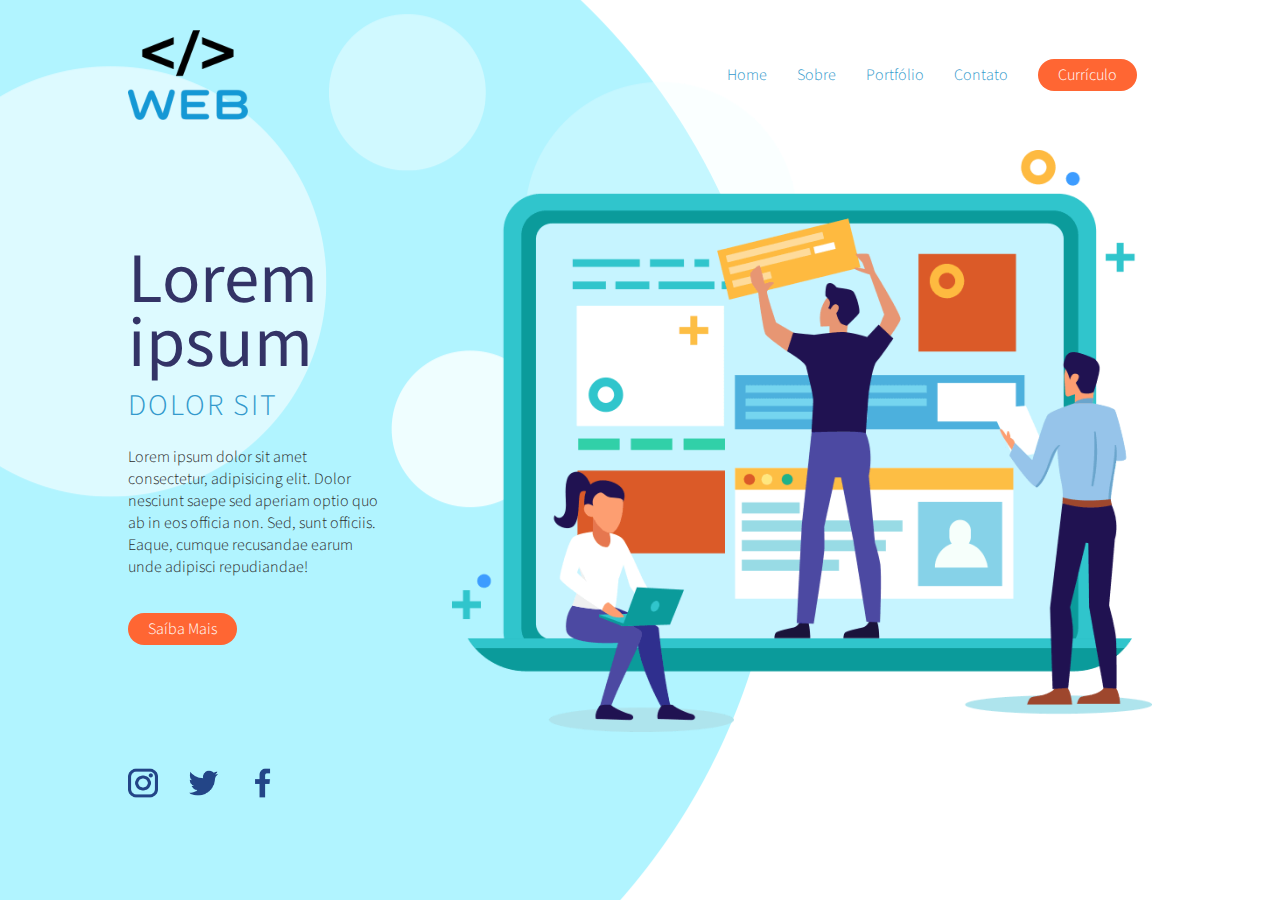
<file: index.html>
<!DOCTYPE html>
<html lang="pt-br">
  <head>
    <meta charset="UTF-8" />
    <meta http-equiv="X-UA-Compatible" content="IE=edge" />
    <meta name="viewport" content="width=device-width, initial-scale=1.0" />
    <link rel="stylesheet" href="./assets/css/style.css" />
    <title>Meu Site</title>
  </head>
  <body>
    <header class="container">
      <section class="row">
        <img src="./assets/images/logo.png" alt="Logo da empresa WEB" />

        <nav>
          <ul>
            <li>
              <a href="#"> Home </a>
            </li>

            <li>
              <a href="#"> Sobre </a>
            </li>

            <li>
              <a href="#"> Portfólio </a>
            </li>

            <li>
              <a href="#"> Contato </a>
            </li>

            <li>
              <a href="#" class="btn btn-laranja"> Currículo </a>
            </li>
          </ul>
        </nav>
      </section>
    </header>

    <main class="container">
      <section class="row sobre-web-design">
        <article>
          <h1>Lorem ipsum</h1>
          <h2>Dolor sit</h2>

          <p>
            Lorem ipsum dolor sit amet consectetur, adipisicing elit. Dolor
            nesciunt saepe sed aperiam optio quo ab in eos officia non. Sed,
            sunt officiis. Eaque, cumque recusandae earum unde adipisci
            repudiandae!
          </p>

          <a href="#" class="btn btn-laranja">Saíba Mais</a>
        </article>

        <figcaption>
          <img src="./assets/images/layout-web.png" alt="Criação de Site" />
        </figcaption>
      </section>
    </main>

    <footer class="container">
      <ul class="row">
        <li>
          <a href="#">
            <img src="./assets/images/logo-insta.png" alt="Instagram" />
          </a>
        </li>

        <li>
          <a href="#">
            <img src="./assets/images/logo-twitter.png" alt="Twitter" />
          </a>
        </li>

        <li>
          <a href="#">
            <img src="./assets/images/logo-facebook.png" alt="Facebook" />
          </a>
        </li>
      </ul>
    </footer>
  </body>
</html>
</file>
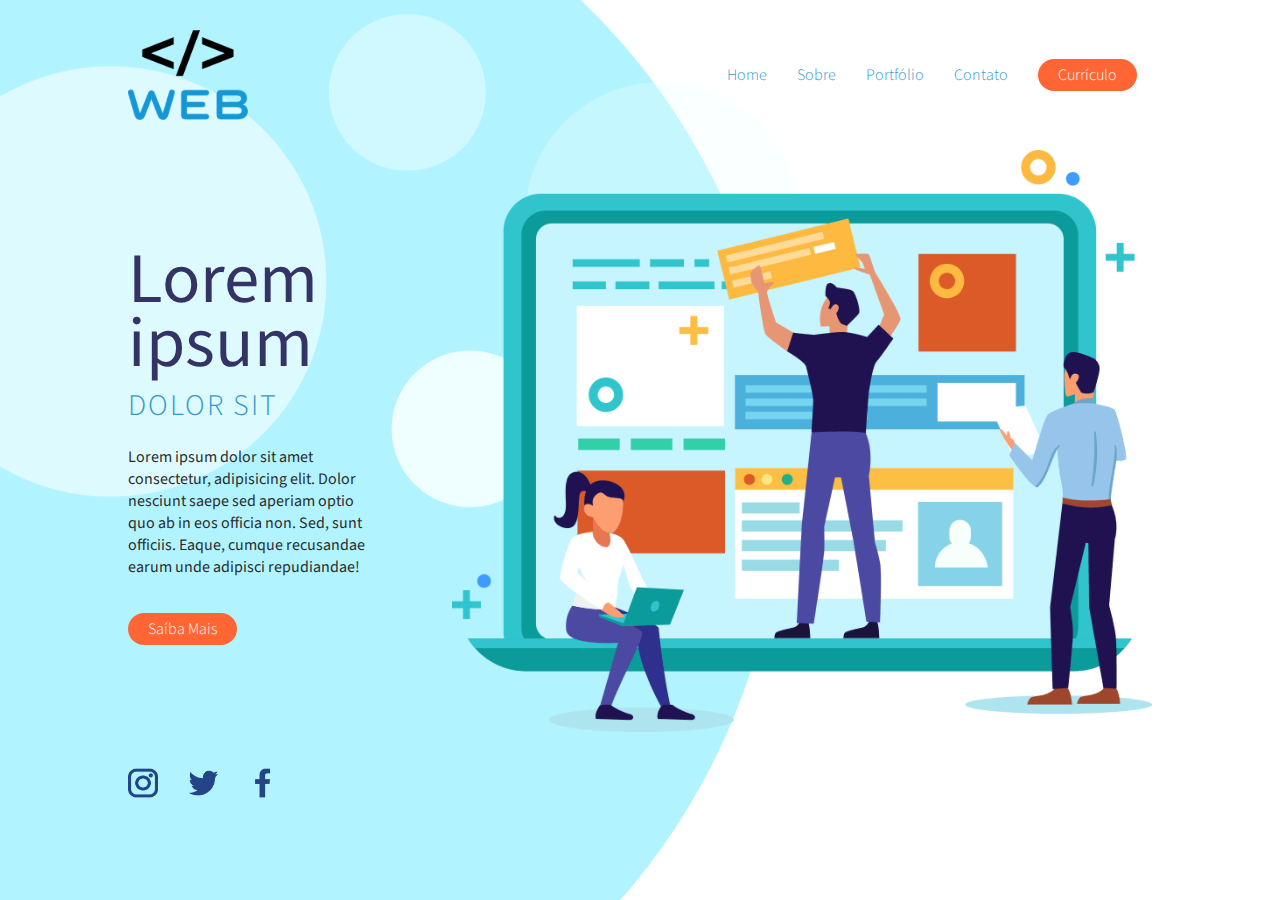
<file: comScss/index.html>
<!DOCTYPE html>
<html lang="pt-br">
  <head>
    <meta charset="UTF-8" />
    <meta http-equiv="X-UA-Compatible" content="IE=edge" />
    <meta name="viewport" content="width=device-width, initial-scale=1.0" />
    <link rel="stylesheet" href="./assets/css/style.min.css" />
    <title>Meu Site</title>
  </head>
  <body>
    <header class="container">
      <section class="row">
        <img src="./assets/images/logo.png" alt="Logo da empresa WEB" />

        <nav>
          <ul>
            <li>
              <a href="#"> Home </a>
            </li>

            <li>
              <a href="#"> Sobre </a>
            </li>

            <li>
              <a href="#"> Portfólio </a>
            </li>

            <li>
              <a href="#"> Contato </a>
            </li>

            <li>
              <a href="#" class="btn btn-laranja"> Currículo </a>
            </li>
          </ul>
        </nav>
      </section>
    </header>

    <main class="container">
      <section class="row sobre-web-design">
        <article>
          <h1>Lorem ipsum</h1>
          <h2>Dolor sit</h2>

          <p>
            Lorem ipsum dolor sit amet consectetur, adipisicing elit. Dolor
            nesciunt saepe sed aperiam optio quo ab in eos officia non. Sed,
            sunt officiis. Eaque, cumque recusandae earum unde adipisci
            repudiandae!
          </p>

          <a href="#" class="btn btn-laranja">Saíba Mais</a>
        </article>

        <figcaption>
          <img src="./assets/images/layout-web.png" alt="Criação de Site" />
        </figcaption>
      </section>
    </main>

    <footer class="container">
      <ul class="row">
        <li>
          <a href="#">
            <img src="./assets/images/logo-insta.png" alt="Instagram" />
          </a>
        </li>

        <li>
          <a href="#">
            <img src="./assets/images/logo-twitter.png" alt="Twitter" />
          </a>
        </li>

        <li>
          <a href="#">
            <img src="./assets/images/logo-facebook.png" alt="Facebook" />
          </a>
        </li>
      </ul>
    </footer>
  </body>
</html>
</file>
<file: assets/css/style.css>
@import url('https://fonts.googleapis.com/css2?family=Source+Sans+Pro:wght@200;300;400&display=swap');
@import './header.css';
@import './buttons.css';
@import './main.css';
@import './footer.css';

* {
  margin: 0;
  padding: 0;
  border: 0;
  box-sizing: border-box;
  font-family: 'Source Sans Pro', sans-serif;
  font-weight: 300;
  text-decoration: none;
  list-style: none;
}

body {
  background-image: url(../images/bolha-bg.png);
  background-repeat: no-repeat;
  background-position: left center;
}

.container {
  width: 1024px;
  margin: 30px auto;
  display: flex;
  flex-direction: column;
}

.row {
  display: flex;
}
</file>
<file: comScss/assets/css/style.min.css>
@import"https://fonts.googleapis.com/css2?family=Source+Sans+Pro:wght@200;300;400&display=swap";header section{justify-content:space-between;align-items:center}header img{width:120px}header nav ul{display:flex;align-items:center}header nav ul li a{margin:0 15px;color:#39c}.btn{padding:5px 20px;border-radius:20px}.btn.btn-laranja{background-color:#f63;color:#fff}.sobre-web-design{justify-content:space-between;align-items:center}.sobre-web-design article{width:250px}.sobre-web-design article h1{font-size:71px;line-height:90%;font-weight:400;color:#336}.sobre-web-design article h2{color:#39c;font-size:30px;text-transform:uppercase;letter-spacing:2px;line-height:200%}.sobre-web-design article p{color:#2c2c2c;font-weight:400;margin:10px 0 40px 0}.sobre-web-design figcaption img{width:700px}footer ul li{margin:0 30px 0 0}footer ul li a img{width:30px}*{margin:0;padding:0;border:0;box-sizing:border-box;font-family:"Source Sans Pro",sans-serif;font-weight:300;text-decoration:none;list-style:none}body{background-image:url(../images/bolha-bg.png);background-repeat:no-repeat;background-position:left center}.container{width:1024px;margin:30px auto;display:flex;flex-direction:column}.row{display:flex}/*# sourceMappingURL=style.min.css.map */
</file>
